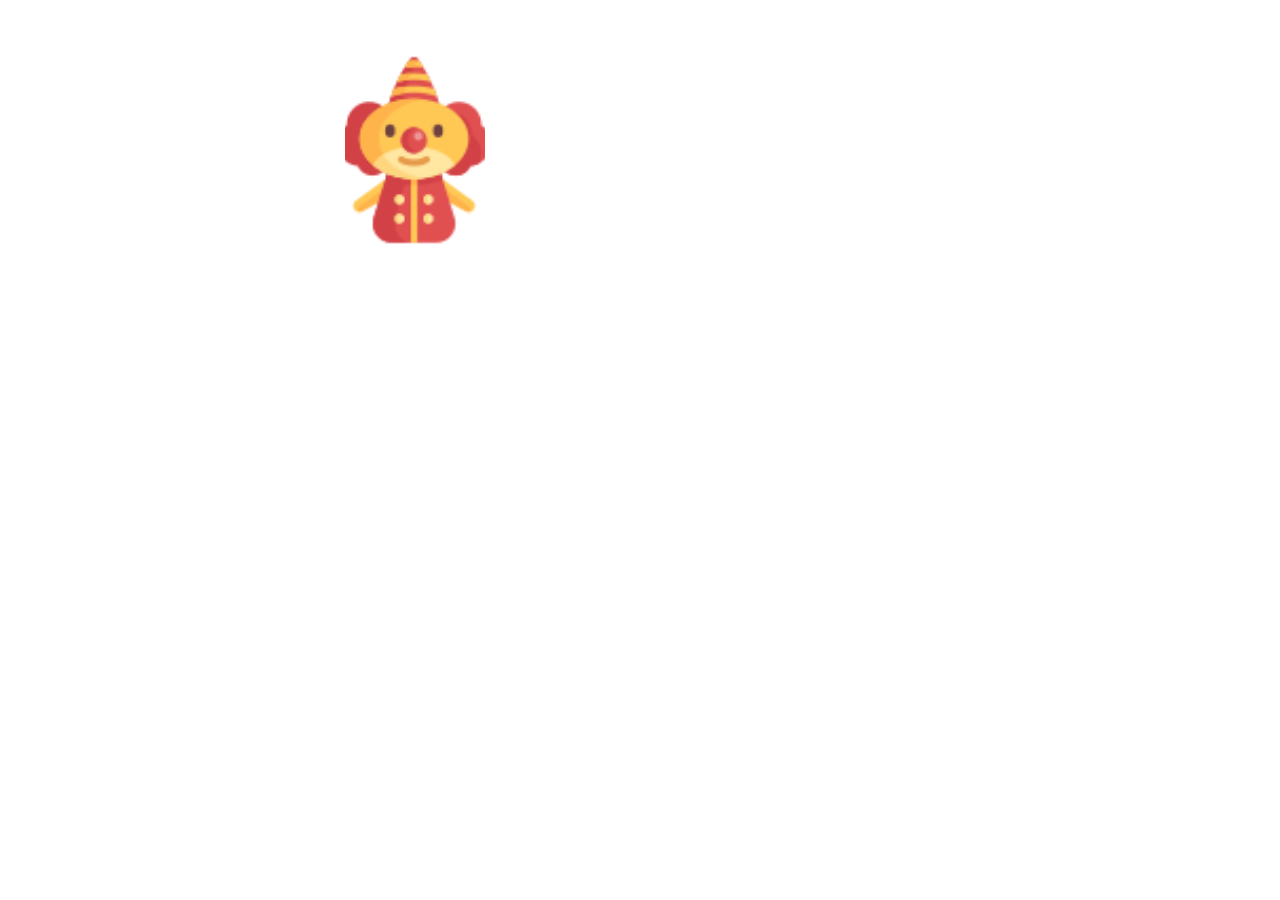
<file: game.html>
<!DOCTYPE html>
<html lang="en">
<head>
<meta charset="UTF-8">
<meta name="viewport" content="width=device-width, initial-scale=1.0">
<title>Kids Memory Game</title>
<link rel="stylesheet" href="style1.css">
</head>
<body>
<div class="memory-game">
  <div class="memory-card" data-framework="unicorn">
    <img class="front-face" src="images/unicorn.png" alt="Unicorn">
    <img class="back-face" src="images/card-back.png" alt="Card Back">
  </div>
 
  </div>
  <!-- Add more memory cards here -->
</div>
<script src="script1.js"></script>
</body>
</html>
</file>
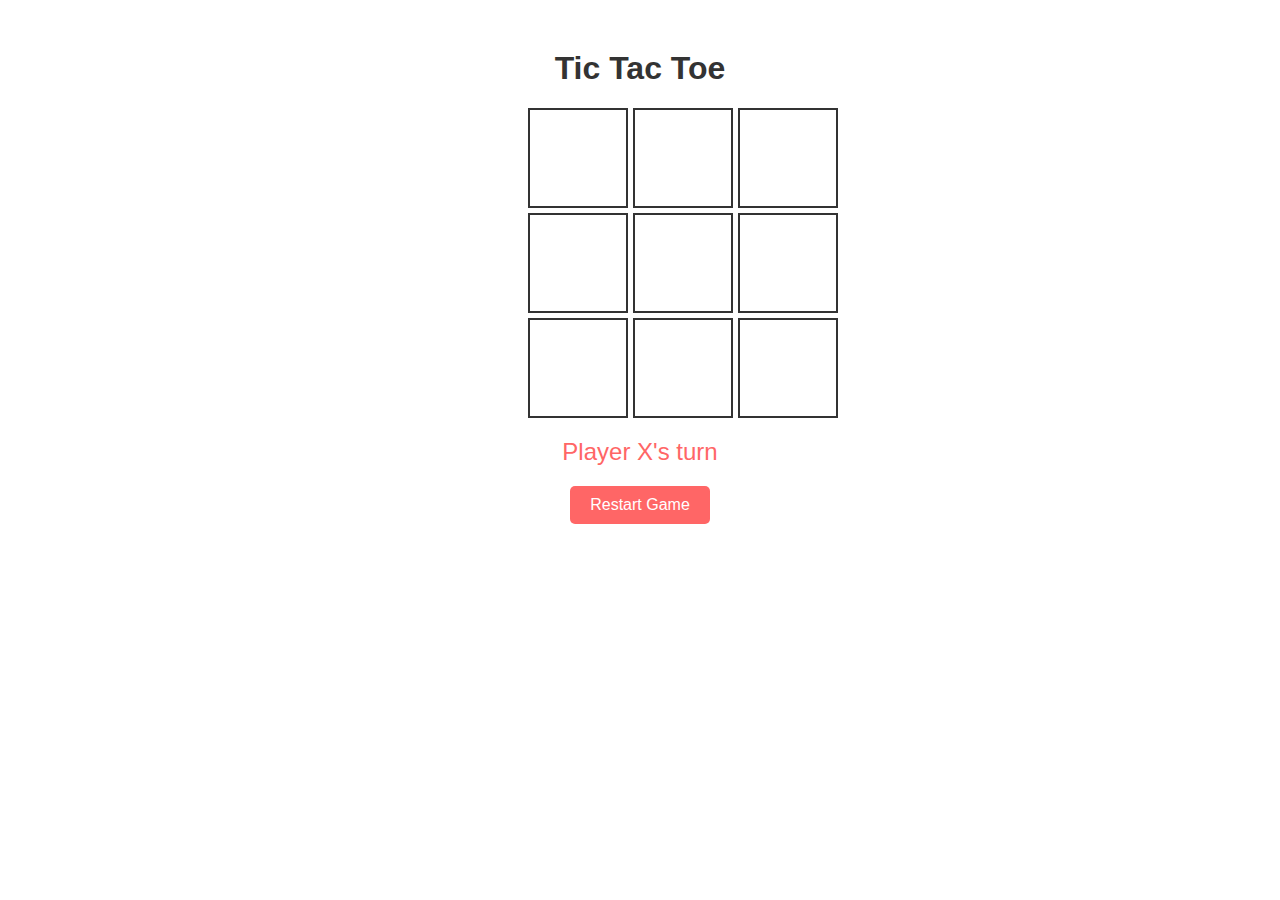
<file: Games/game2.html>
<!DOCTYPE html>
<html lang="en">
<head>
<meta charset="UTF-8">
<meta name="viewport" content="width=device-width, initial-scale=1.0">
<title>Tic Tac Toe</title>
<link rel="stylesheet" href="styles2.css">
</head>
<body>
<div class="container">
  <h1>Tic Tac Toe</h1>
  <div id="board" class="board">
    <div class="cell" data-cell="0"></div>
    <div class="cell" data-cell="1"></div>
    <div class="cell" data-cell="2"></div>
    <div class="cell" data-cell="3"></div>
    <div class="cell" data-cell="4"></div>
    <div class="cell" data-cell="5"></div>
    <div class="cell" data-cell="6"></div>
    <div class="cell" data-cell="7"></div>
    <div class="cell" data-cell="8"></div>
  </div>
  <div class="status" id="status">Player X's turn</div>
  <button id="restart-button">Restart Game</button>
</div>
<script src="script2.js"></script>
</body>
</html>
</file>
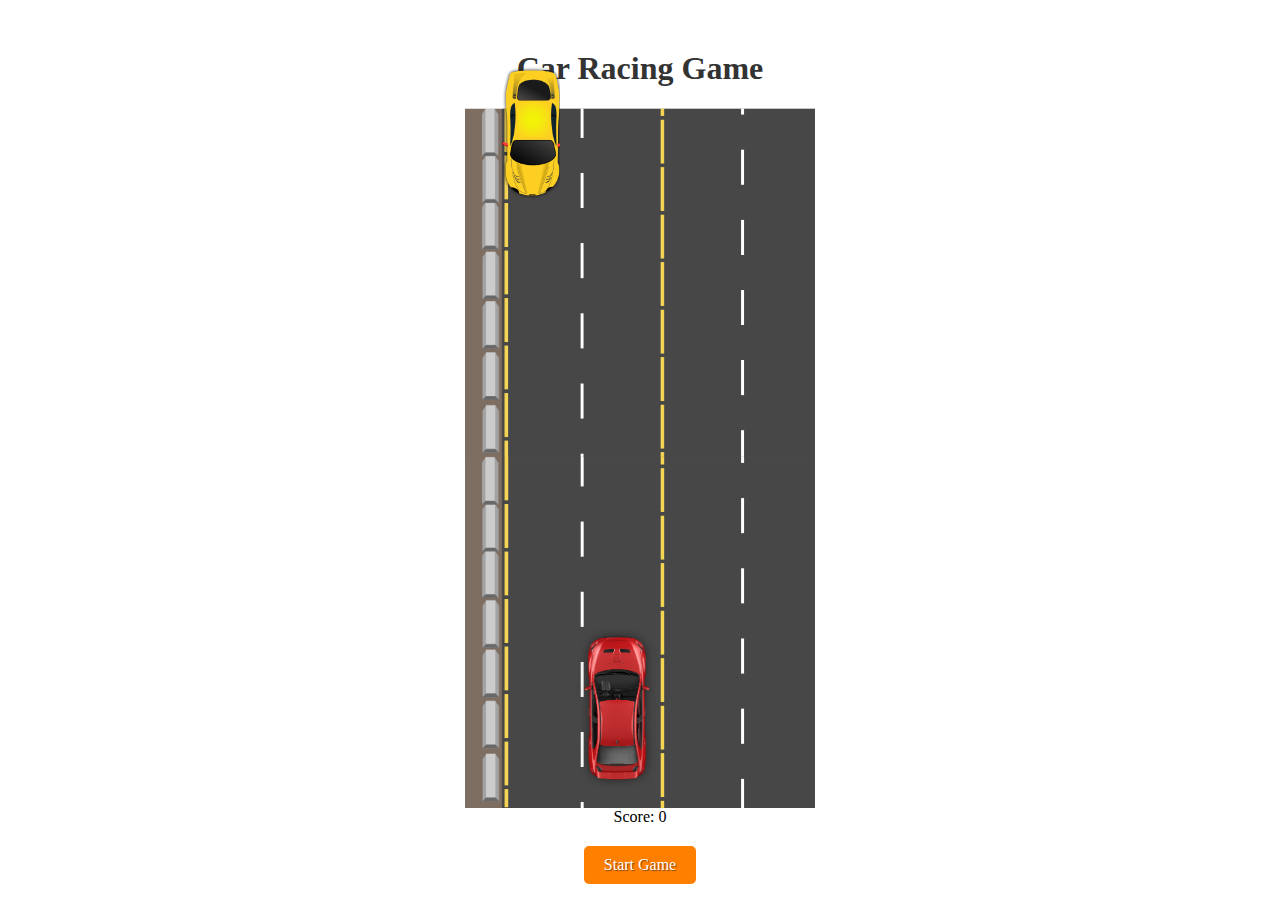
<file: Games/game3.html>
<!DOCTYPE html>
<html lang="en">
<head>
<meta charset="UTF-8">
<meta name="viewport" content="width=device-width, initial-scale=1.0">
<title>Car Racing Game</title>
<link rel="stylesheet" href="styles3.css">
</head>
<body>
<div class="container">
  <h1>Car Racing Game</h1>
  <div id="road" class="road">
    <div id="car" class="car"></div>
    <div id="obstacle" class="obstacle"></div>
  </div>
  <div id="score">Score: 0</div>
  <button id="start-button">Start Game</button>
  <div id="game-over" class="game-over">Game Over</div>
</div>
<audio id="background-music" autoplay loop>
  <source src="rock.mp3" type="audio/mpeg">
  Your browser does not support the audio element.
</audio>
<audio id="crash-sound">
  <source src="crash.mp3" type="audio/mpeg">
  Your browser does not support the audio element.
</audio>
<script src="script3.js"></script>
</body>
</html>
</file>
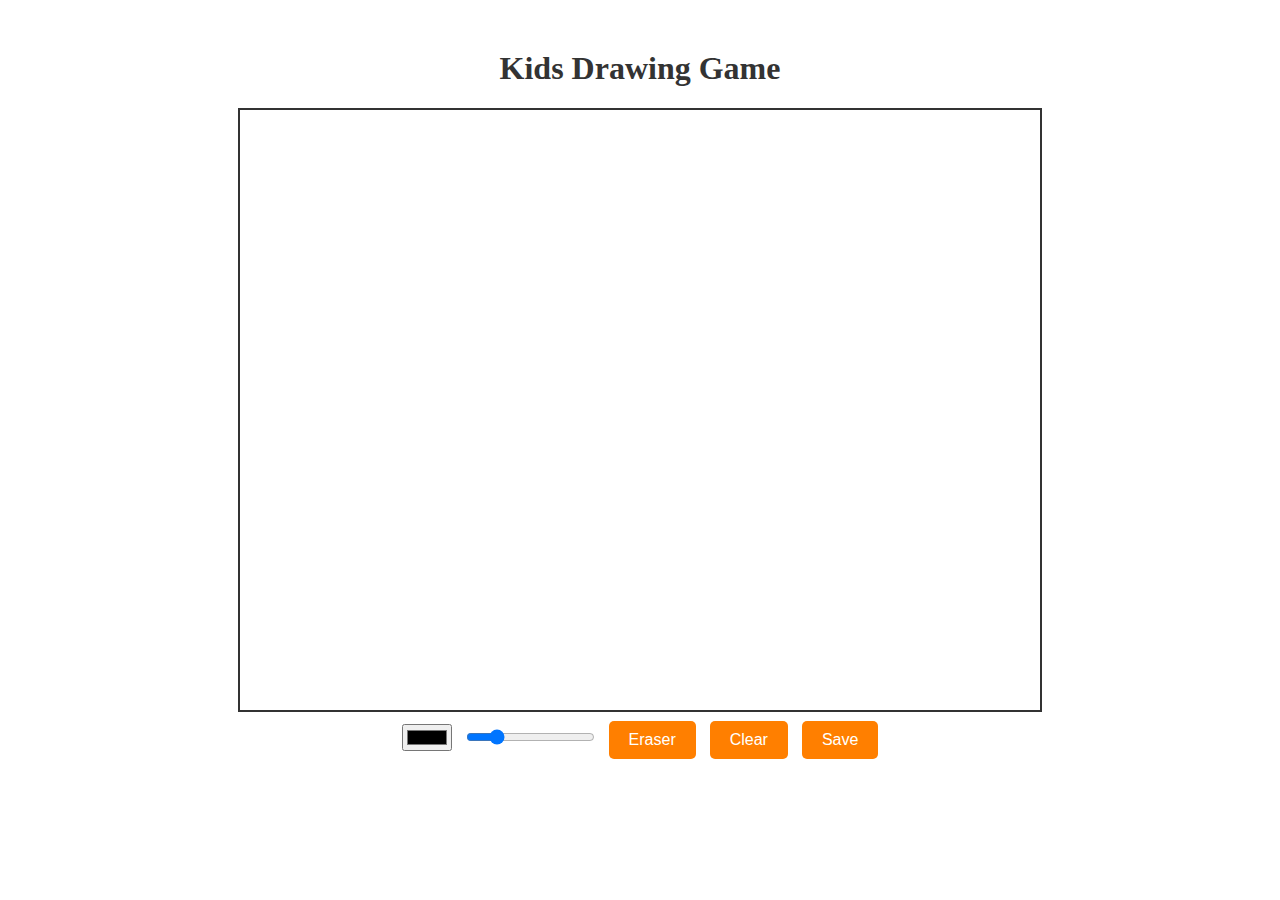
<file: Games/game4.html>
<!DOCTYPE html>
<html lang="en">
<head>
<meta charset="UTF-8">
<meta name="viewport" content="width=device-width, initial-scale=1.0">
<title>Kids Drawing Game</title>
<link rel="stylesheet" href="styles4.css">
</head>
<body>
<div class="container">
  <h1>Kids Drawing Game</h1>
  <canvas id="canvas" width="800" height="600"></canvas>
  <div>
    <input type="color" id="color-picker" value="#000000">
    <input type="range" id="brush-size" min="1" max="20" value="5">
    <button id="eraser-button">Eraser</button>
    <button id="clear-button">Clear</button>
    <button id="save-button">Save</button>
  </div>
</div>
<script src="script4.js"></script>
</body>
</html>
</file>
<file: style1.css>
.memory-game {
    display: flex;
    flex-wrap: wrap;
    width: 600px;
    height: 600px;
    margin: 50px auto;
  }
  
  .memory-card {
    width: calc(25% - 10px);
    height: calc(33.33% - 10px);
    margin: 5px;
    perspective: 1000px;
  }
  
  .memory-card img {
    width: 100%;
    height: 100%;
    object-fit: cover;
  }
  
  .memory-card:active .front-face {
    transform: rotateY(180deg);
  }
  
  .front-face,
  .back-face {
    width: 100%;
    height: 100%;
    position: absolute;
    backface-visibility: hidden;
  }
  
  .front-face {
    transform: rotateY(180deg);
  }
  
  .card-back {
    background-color: #f1f1f1;
  }
</file>
<file: Games/styles2.css>
/* styles.css */

.container {
    text-align: center;
    margin-top: 50px;
  }
  
  h1 {
    color: #333; /* dark grey */
    font-family: 'Comic Sans MS', cursive, sans-serif; /* Comic Sans MS font for extra playfulness */
  }
  
  .board {
    display: grid;
    grid-template-columns: repeat(3, 100px);
    grid-template-rows: repeat(3, 100px);
    gap: 5px;
    margin: 20px auto;
    margin-left: 520px;
  }
  
  .cell {
    background-color: #fff; /* white */
    border: 2px solid #333; /* dark grey */
    font-size: 3em; /* increased font size */
    display: flex;
    justify-content: center;
    align-items: center;
    cursor: pointer;
    color: #ff6666; /* X color (red) */
    font-family: 'Comic Sans MS', cursive, sans-serif; /* Comic Sans MS font for X and O symbols */
  }
  
  .cell:nth-child(odd) {
    color: #6699ff; /* O color (blue) */
  }
  
  .cell:hover {
    background-color: #f0f0f0; /* light grey */
  }
  
  .status {
    margin-top: 20px;
    font-size: 1.5em; /* increased font size */
    color: #ff6666; /* red */
    font-family: 'Comic Sans MS', cursive, sans-serif; /* Comic Sans MS font for status message */
  }
  
  button {
    background-color: #ff6666; /* red */
    color: #fff; /* white */
    border: none;
    padding: 10px 20px;
    font-size: 16px;
    border-radius: 5px;
    cursor: pointer;
    transition: background-color 0.3s;
    margin-top: 20px;
    font-family: 'Comic Sans MS', cursive, sans-serif; /* Comic Sans MS font for button text */
  }
  
  button:hover {
    background-color: #e60000; /* dark red */
  }
  
  button:focus {
    outline: none;
  }
</file>
<file: Games/styles3.css>
/* styles.css */

.container {
    text-align: center;
    margin-top: 50px;
  }
  
  h1 {
    color: #333; /* dark grey */
  }
  
  .road {
    background-image: url('road.png');
    background-size: cover;
    width: 350px;
    height: 700px;
    position: relative;
    margin: 0 auto;
  }
  
  .car {
    background-image: url('car.png');
    background-size: cover;
    width: 80px;
    height: 160px;
    position: absolute;
    bottom: 20px;
    left: 110px;
    /* animation: car-animation 0.5s infinite alternate; */
  }
  
  .obstacle {
    background-image: url('obstacle.png');
    background-size: cover;
    margin-left: 30px;
    width: 65px;
    height: 150px;
    position: absolute;
    top: -50px;
    left: 0;
    /* animation: obstacle-animation 2s infinite linear; */
  }
  
  @keyframes car-animation {
    0% { transform: translateX(0); }
    100% { transform: translateX(20px); }
  }
  
  @keyframes obstacle-animation {
    0% { transform: translateY(-50px); }
    100% { transform: translateY(550px); }
  }
  
  #game-over {
    display: none;
    color: red;
    font-size: 24px;
    margin-top: 20px;
  }
  
  button {
    background-color: #ff7f00; /* orange */
    color: #fff; /* white */
    border: none;
    padding: 10px 20px;
    font-size: 16px;
    border-radius: 5px;
    cursor: pointer;
    transition: background-color 0.3s;
    margin-top: 20px;
    font-family: 'Comic Sans MS', cursive; /* Use a playful font */
    text-shadow: 1px 1px 1px rgba(0,0,0,0.5); /* Add text shadow for effect */
  }
  
  button:hover {
    background-color: #ffaa00; /* lighter orange */
  }
  
  button:focus {
    outline: none;
  }
</file>
<file: Games/styles4.css>
/* styles.css */

.container {
    text-align: center;
    margin-top: 50px;
  }
  
  h1 {
    color: #333; /* dark grey */
  }
  
  canvas {
    border: 2px solid #333; /* dark grey */
  }
  
  input[type="color"],
  input[type="range"],
  button {
    margin: 5px;
  }
  
  button {
    background-color: #ff7f00; /* orange */
    color: #fff; /* white */
    border: none;
    padding: 10px 20px;
    font-size: 16px;
    border-radius: 5px;
    cursor: pointer;
    transition: background-color 0.3s;
  }
  
  button:hover {
    background-color: #ffaa00; /* lighter orange */
  }
  
  button:focus {
    outline: none;
  }
</file>
